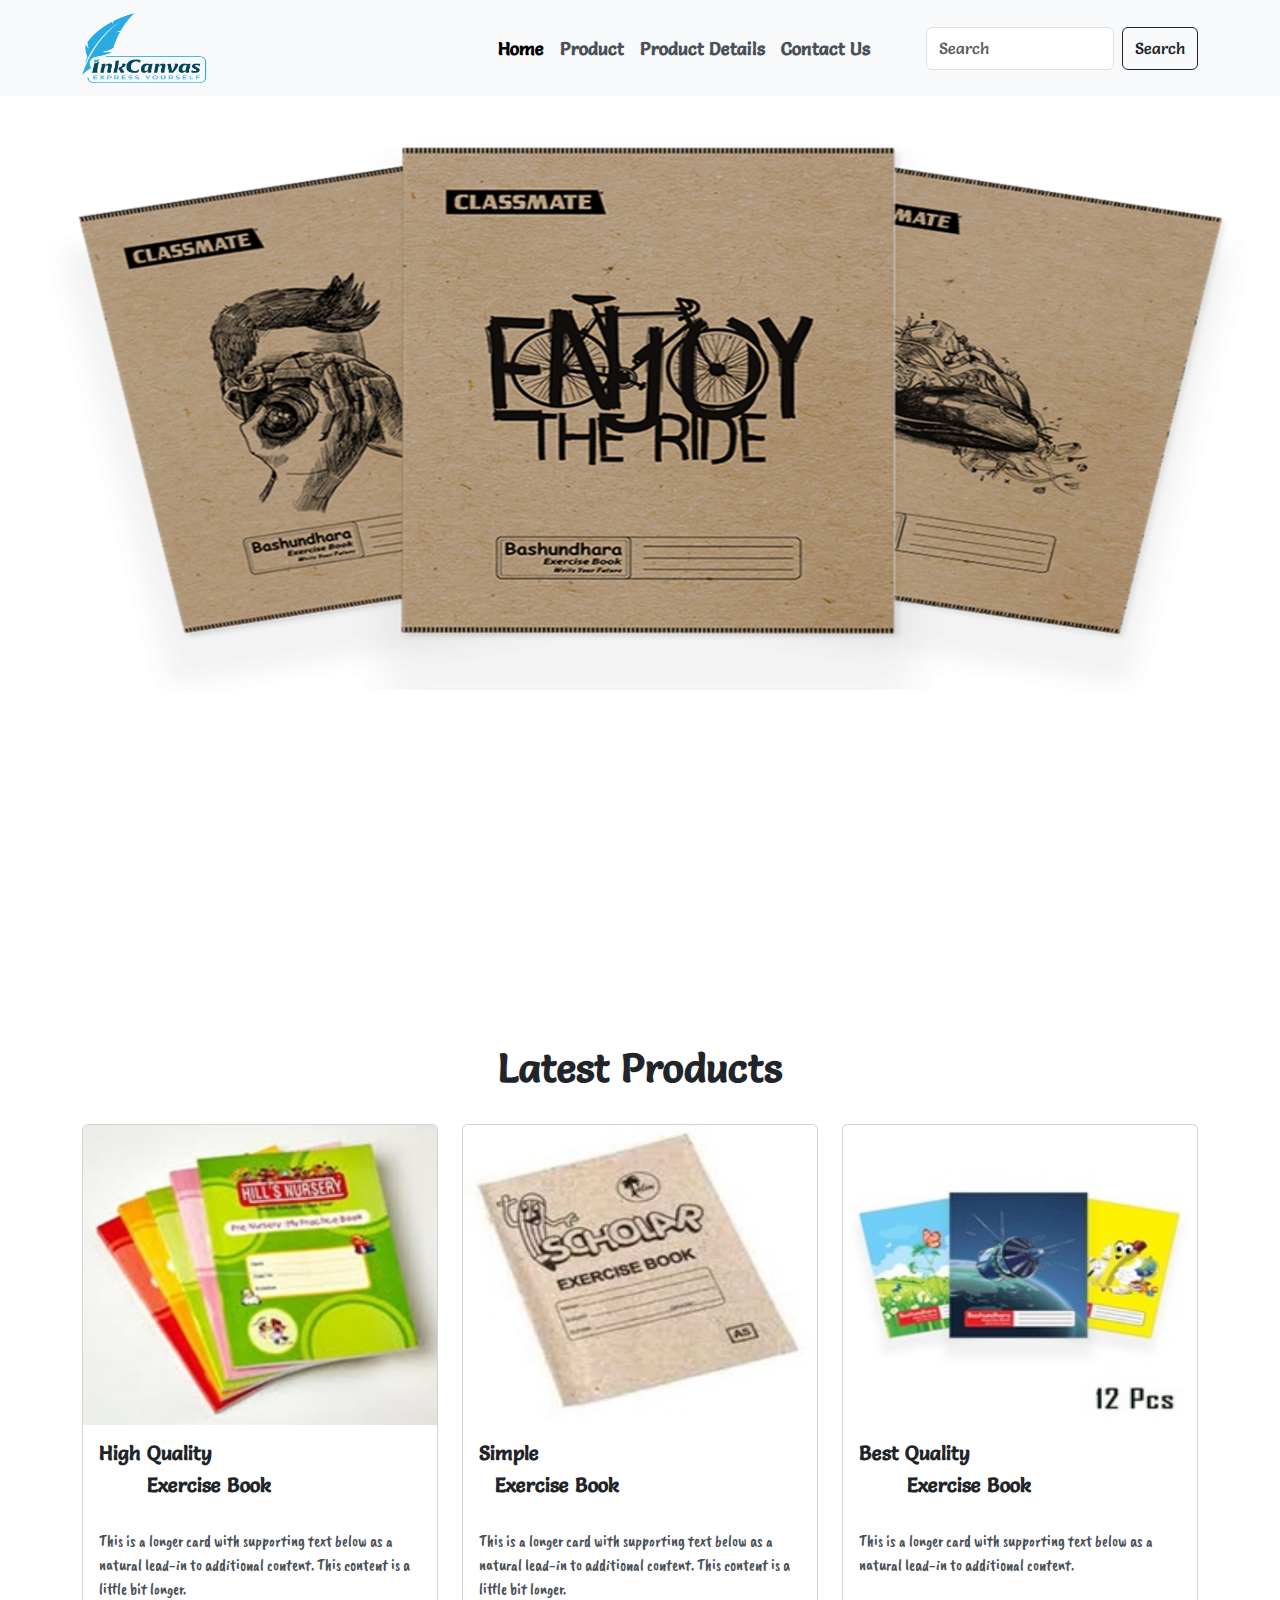
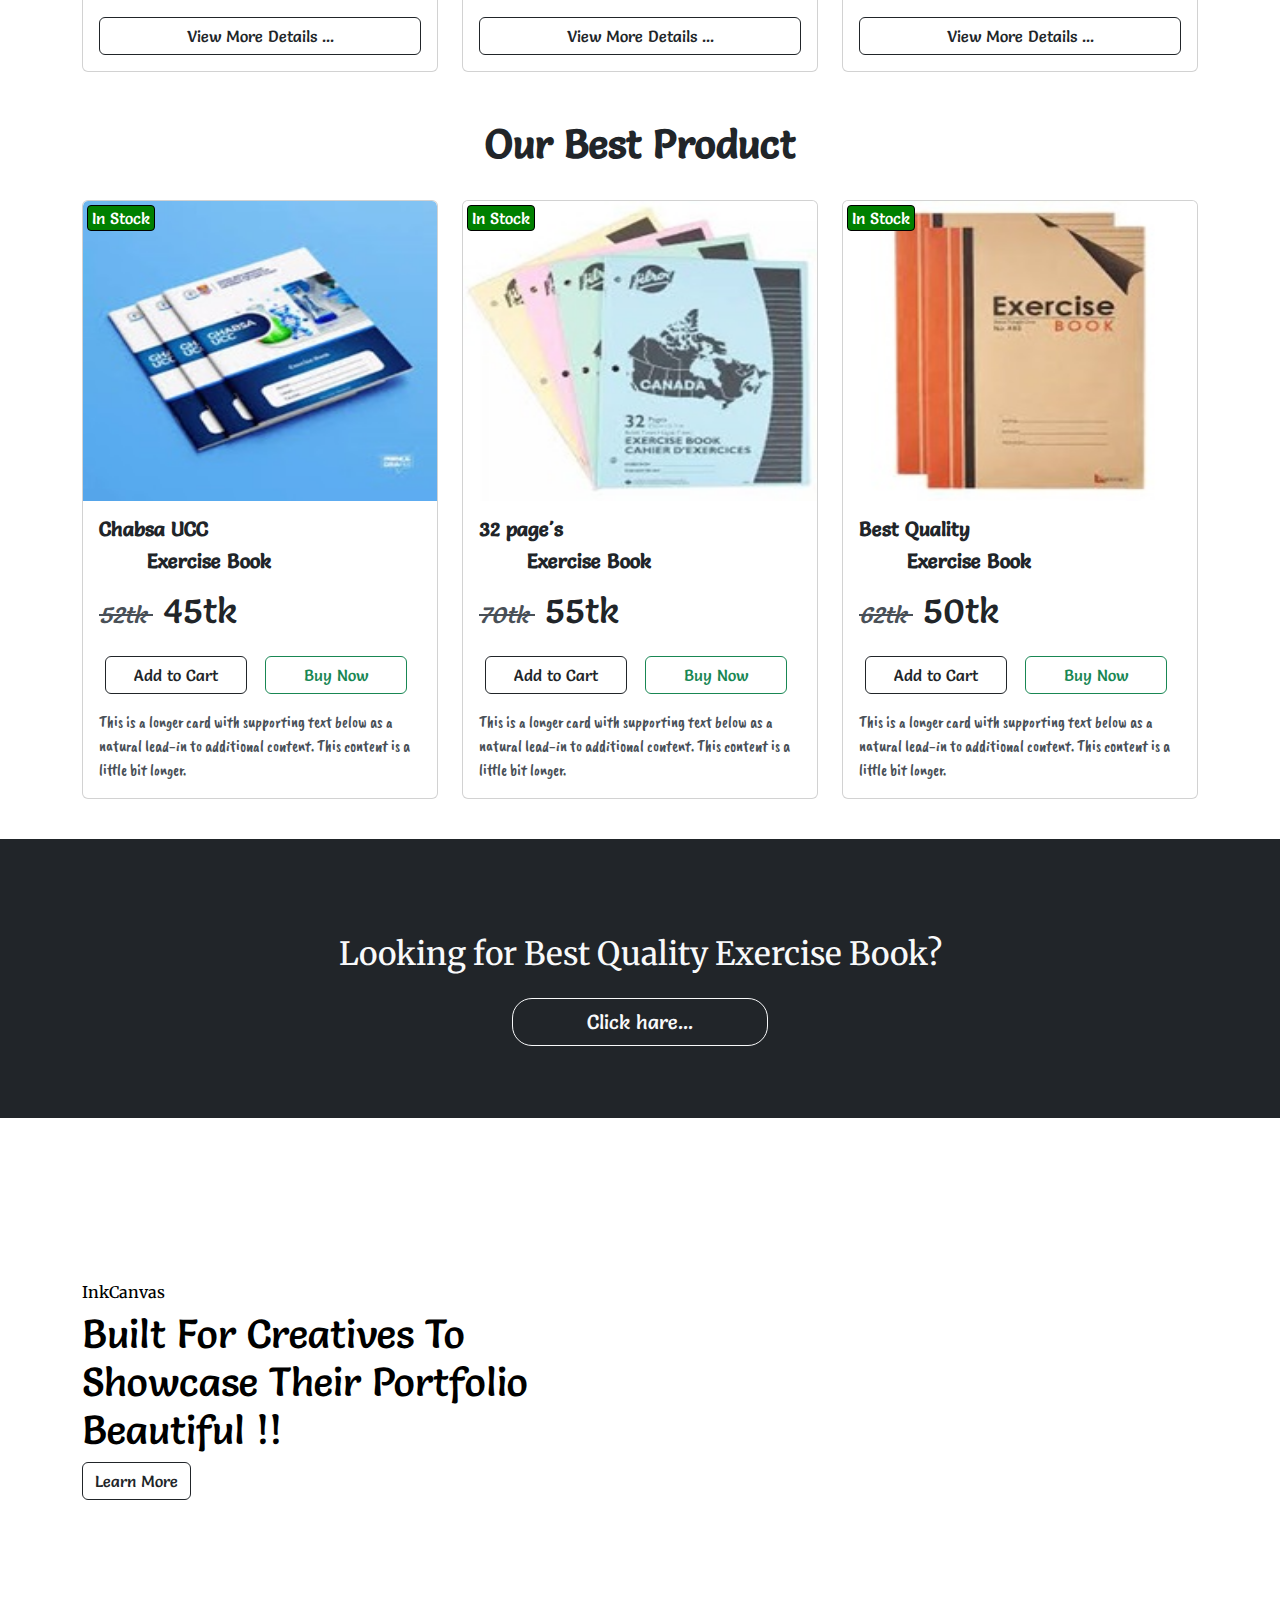
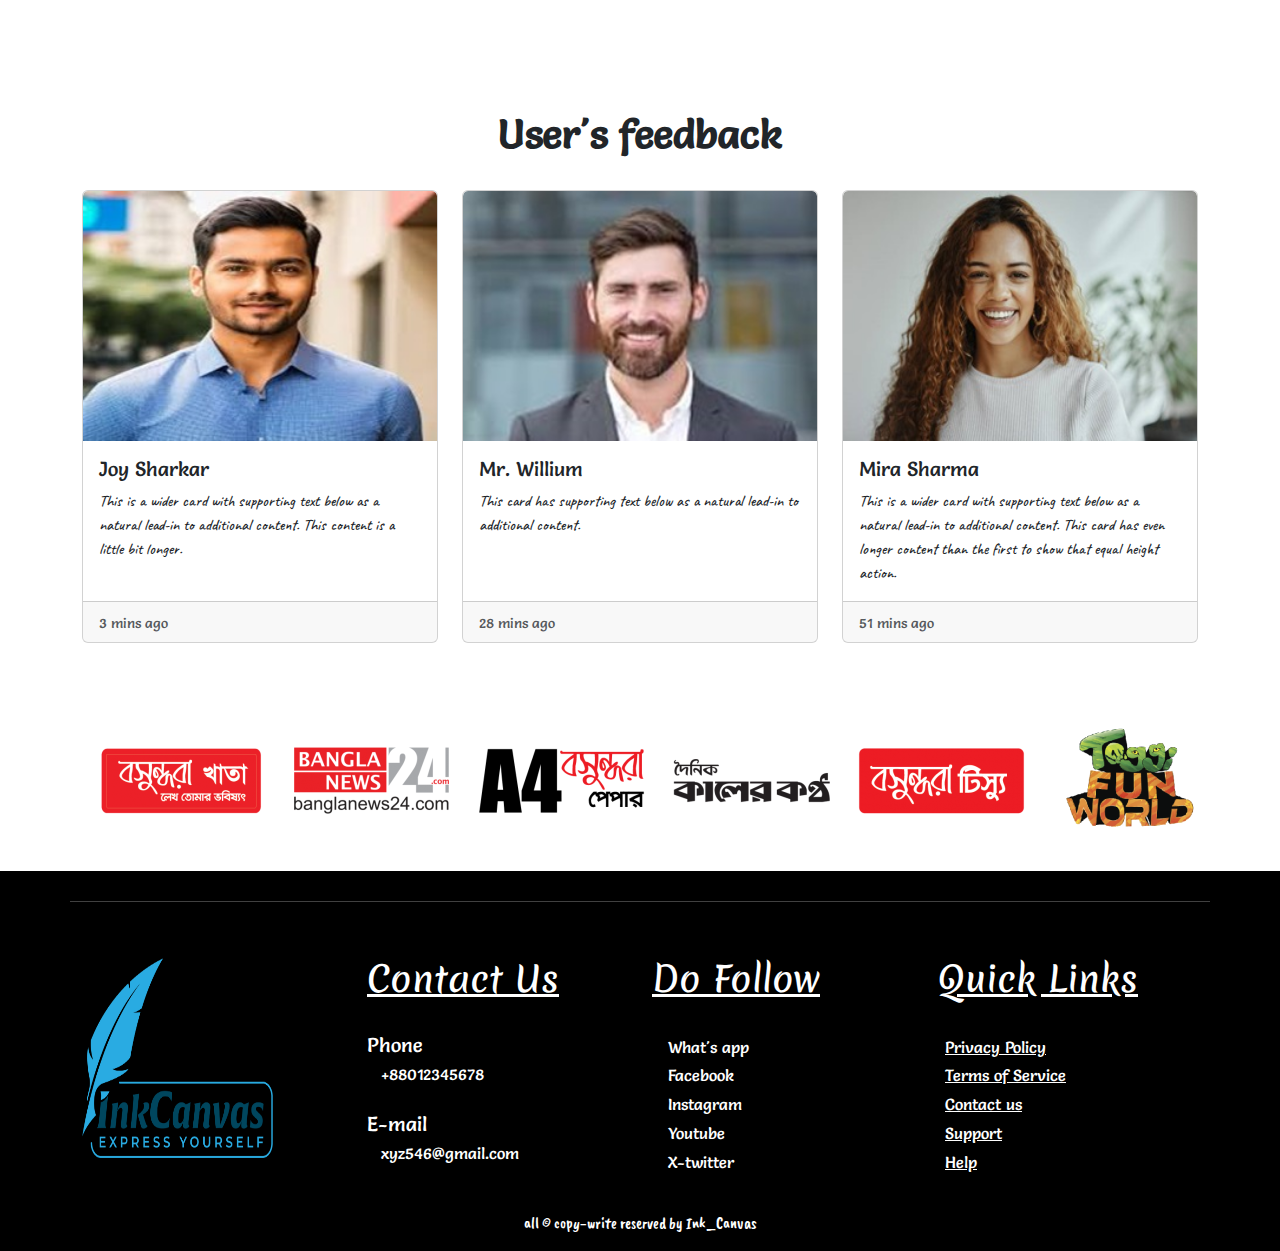
<file: index.html>
<!DOCTYPE html>
<html lang="en-us">
	<head>
    <!--G_--------------{  Meta Code's  }---------------_-->
		<meta charset="UTF-8">
		<meta name="description" content="Demo Web Design">
		<meta name="keywords" content="Ink_canvas, book, exercise book, Note book">
		<meta name="author" content="Bisakto-Rahi">
		<meta name="viewport" content="width=device-width, initial-scale=1.0">
		<meta http-equiv="X-UA-Compatible" content="ie=edge">
		<meta name="robots" content="INDEX, FOLLOW">
		<!--R <meta http-equiv="refresh" content="30"> -->
	<!--//_--------------{  Meta Code's  }---------------_-->
    <!--W_---------------{  Create  Date : 06/02/2025  }---------------_-->
    <!--W_---------------{  Last Update  : 07/02/2025  }---------------_-->
        <title> 
			Ink_Canvas
		</title>
    <!--I_---------------{  Added Favicon   }---------------_-->
		<link rel="icon" href="./Assets/icons/notes.png" type="image/x-icon">
    <!--I_---------------{  My Style Sheet CDN  }---------------_-->
        <link rel="stylesheet" href="./style.css">		<!--Y_---------------{  Just for basic design  }---------------_-->
    <!--I_---------------{  Bootstrap 5 CSS CDN  }---------------_-->
		<link rel="stylesheet" href="https://cdn.jsdelivr.net/npm/bootstrap@5.2.3/dist/css/bootstrap.min.css">
    <!--I_---------------{  Font Awesome Pro-icon CDN  }---------------_-->
		<link rel="stylesheet" href="https://site-assets.fontawesome.com/releases/v6.6.0/css/all.css">
		<link rel="stylesheet" href="https://site-assets.fontawesome.com/releases/v6.6.0/css/sharp-thin.css">
	</head>
	<body>
		<div class="my-website">
        <!--G_---------------{  Start Header section  }---------------_-->
			<header>
			<!--O_---------------{  Navbar section  }---------------_-->
				<nav class="navbar navbar-expand-lg bg-body-tertiary">
					<div class="container">
					  <a class="navbar-brand" href="#">
						<img src="./Assets/logo/logo-2.png" height="70" width="130" alt="logo">
					  </a>
					  <button class="navbar-toggler" type="button" data-bs-toggle="collapse" data-bs-target="#navbarSupportedContent" aria-controls="navbarSupportedContent" aria-expanded="false" aria-label="Toggle navigation">
						<span class="navbar-toggler-icon"></span>
					  </button>
					  <div class="d-flex" id="navbarSupportedContent">
						<ul class="navbar-nav me-5 mb-2 mb-lg-0">
						  <li class="nav-item">
							<a class="nav-link active" aria-current="page" href="./index.html">Home</a>
						  </li>
						  <li class="nav-item">
							<a class="nav-link" href="./product.html">Product</a>
						  </li>
						  <li class="nav-item">
							<a class="nav-link" href="./product_details.html">Product Details</a>
						  </li>
						  <li class="nav-item">
							<a class="nav-link" href="./contact.html">Contact Us</a>
						  </li>
						</ul>
						<form class="d-flex" role="search">
						  <input class="form-control me-2" type="search" placeholder="Search" aria-label="Search">
						  <button class="btn btn-outline-dark" type="submit">Search</button>
						</form>
					  </div>
					</div>
				</nav>
			<!--//_---------------{  Navbar section  }---------------_-->
			<!--O_---------------{  banner section  }---------------_-->
				<div class="banner">
					<div id="carouselExampleFade" class="carousel slide carousel-fade" data-bs-ride="carousel" data-bs-interval="3000">
						<div class="carousel-inner">
						<div class="carousel-item active">
							<img src="./Assets/extra-img/banner-01.png" class="d-block w-100" alt="Banner 01">
						</div>
						<div class="carousel-item">
							<img src="./Assets/extra-img/banner-02.jpg" class="d-block w-100" alt="Banner 02">
						</div>
						<div class="carousel-item">
							<img src="./Assets/extra-img/banner-03.jpg" class="d-block w-100 h-100" alt="Banner 03">
						</div>
						<div class="carousel-item">
							<img src="./Assets/extra-img/banner-04.png" class="d-block w-100 h-100" alt="Banner 04">
						</div>
						</div>
						<button class="carousel-control-prev" type="button" data-bs-target="#carouselExampleFade" data-bs-slide="prev">
						<span class="carousel-control-prev-icon" aria-hidden="true"></span>
						<span class="visually-hidden">Previous</span>
						</button>
						<button class="carousel-control-next" type="button" data-bs-target="#carouselExampleFade" data-bs-slide="next">
						<span class="carousel-control-next-icon" aria-hidden="true"></span>
						<span class="visually-hidden">Next</span>
						</button>
					</div>
				</div>
			<!--//_---------------{  banner section  }---------------_-->
			</header>
        <!--//_---------------{  Header section  }---------------_-->
        <!--G_---------------{  Start Extra content  }---------------_-->
            <section>
			<!--O_---------------{  latest_product section  }---------------_-->
				<div class="latest_product">
					<div class="container">
						<h1 class="center fw-bolder heading pt-5 pb-4">Latest Products</h1>
						<div class="row row-cols-1 row-cols-md-3 g-4">
							<div class="col">
							  <div class="card h-100">
								<img src="./Assets/Product-img/Extra-product-01.jpg" class="card-img-top" alt="..." height="300">
								<div class="card-body">
								  <h5 class="card-title fw-bolder">High Quality</h5>
								  <h5 class="card-title fw-bold px-5 pb-4">Exercise Book</h5>
								  <p class="card-text card-pera">This is a longer card with supporting text below as a natural lead-in to additional content. This content is a little bit longer.</p>
								  <a href="" class="btn btn-outline-dark d-block">View More Details ...</a>
								</div>
							  </div>
							</div>
							<div class="col">
							  <div class="card h-100">
								<img src="./Assets/Product-img/Product-02.jpg" class="card-img-top" alt="..." height="300">
								<div class="card-body">
								  <h5 class="card-title fw-bolder">Simple</h5>
								  <h5 class="card-title fw-bold px-3 pb-4">Exercise Book</h5>
								  <p class="card-text card-pera">This is a longer card with supporting text below as a natural lead-in to additional content. This content is a little bit longer.</p>
								  <a href="" class="btn btn-outline-dark d-block">View More Details ...</a>
								</div>
							  </div>
							</div>
							<div class="col">
							  <div class="card h-100">
								<img src="./Assets/Product-img/Product-03.jpg" class="card-img-top" alt="..." height="300">
								<div class="card-body">
								  <h5 class="card-title fw-bolder">Best Quality</h5>
								  <h5 class="card-title fw-bold px-5 pb-4">Exercise Book</h5>
								  <p class="card-text card-pera pb-4">This is a longer card with supporting text below as a natural lead-in to additional content.</p>
								  <a href="" class="btn btn-outline-dark d-block">View More Details ...</a>
								</div>
							  </div>
							</div>
						</div>
					</div>
				</div>
			<!--//_---------------{  latest_product section  }---------------_-->
			<!--O_---------------{  best_product section  }---------------_-->
				<div class="best_product">
					<div class="container">
						<h1 class="center fw-bolder heading pt-5 pb-4">Our Best Product</h1>
						<div class="row row-cols-1 row-cols-md-3 g-4">
							<div class="col">
							  <div class="card h-100">
								<img src="./Assets/Product-img/Product-04.jpg" class="card-img-top" alt="..." height="300">
								<span class="lable">In Stock</span>
								<div class="card-body">
								  <h5 class="card-title fw-bolder">Chabsa UCC</h5>
								  <h5 class="card-title fw-bold px-5 pb-2">Exercise Book</h5>
								  <h5 class="pb-3"><del class="del-taka">52tk </del> <span class="taka"> &nbsp;45tk</span> </h5>
								  <div class="btn-g">
									  <a href="" class="btn btn-outline-dark"><i class="fa-solid fa-cart-shopping"></i> Add to Cart</a>
									  <a href="" class="btn btn-outline-success"><i class="fa-solid fa-dollar-sign"></i> Buy Now</a>
								  </div>
								  <p class="card-text card-pera  pt-3">This is a longer card with supporting text below as a natural lead-in to additional content. This content is a little bit longer.</p>
								  <!-- <a href="" class="btn btn-outline-dark d-block mt-3">View More Details</a> -->
								</div>
							  </div>
							</div>
							<div class="col">
							  <div class="card h-100">
								<img src="./Assets/Product-img/Product-05.jpg" class="card-img-top" alt="..." height="300">
								<span class="lable">In Stock</span>
								<div class="card-body">
								  <h5 class="card-title fw-bolder">32 page's</h5>
								  <h5 class="card-title fw-bold px-5 pb-2">Exercise Book</h5>
								  <h5 class="pb-3"><del class="del-taka">70tk </del> <span class="taka"> &nbsp;55tk</span> </h5>
								  <div class="btn-g">
									  <a href="" class="btn btn-outline-dark"><i class="fa-solid fa-cart-shopping"></i> Add to Cart</a>
									  <a href="" class="btn btn-outline-success"><i class="fa-solid fa-dollar-sign"></i> Buy Now</a>
								  </div>
								  <p class="card-text card-pera  pt-3">This is a longer card with supporting text below as a natural lead-in to additional content. This content is a little bit longer.</p>
								  <!-- <a href="" class="btn btn-outline-dark d-block mt-3">View More Details</a> -->
								</div>
							  </div>
							</div>
							<div class="col">
							  <div class="card h-100">
								<img src="./Assets/Product-img/Product-06.jpg" class="card-img-top" alt="..." height="300">
								<span class="lable">In Stock</span>
								<div class="card-body">
								  <h5 class="card-title fw-bolder">Best Quality</h5>
								  <h5 class="card-title fw-bold px-5 pb-2">Exercise Book</h5>
								  <h5 class="pb-3"><del class="del-taka">62tk </del> <span class="taka"> &nbsp;50tk</span> </h5>
								  <div class="btn-g">
									  <a href="" class="btn btn-outline-dark"><i class="fa-solid fa-cart-shopping"></i> Add to Cart</a>
									  <a href="" class="btn btn-outline-success"><i class="fa-solid fa-dollar-sign"></i> Buy Now</a>
								  </div>
								  <p class="card-text card-pera  pt-3">This is a longer card with supporting text below as a natural lead-in to additional content. This content is a little bit longer.</p>
								  <!-- <a href="" class="btn btn-outline-dark d-block mt-3">View More Details</a> -->
								</div>
							  </div>
							</div>
						</div>
					</div>
				</div>
			<!--//_---------------{  best section  }---------------_-->
			<!--O_---------------{  About section  }---------------_-->
				<div class="about pt-3">
					<div class="add mt-4 mb-1 py-5 bg-dark">
						<h2 class="fa-2x pt-5 pb-3 text-light pera-2 text-center"> Looking for Best Quality Exercise Book?</h2>
						<div class="btn-div pb-4">
							<a href="./product.html" class="btn btn-outline-light btn-lg pera" id="my-btn-1">Click hare...</a>
						</div>
					 </div>
				</div>
			<!--//_---------------{  About section  }---------------_-->
			<!--O_---------------{  InkCanvas section  }---------------_-->
				<aside>
					<div class="aside-items">
						<div class="container">
							<h6 class="pera-2">InkCanvas</h6>
							<h1>Built For Creatives To <br> Showcase Their Portfolio <br> Beautiful !!</h1>
							<a href="" class="btn btn-outline-dark"> Learn More </a>
						</div>
					</div>
				</aside>
			<!--//_---------------{  FAQ section  }---------------_-->
			<!--O_---------------{  feedback section  }---------------_-->
				<div class="feedback">
					<div class="container pb-5">
						<h1 class="center fw-bolder heading pt-5 pb-4">User's feedback</h1>
						<div class="row row-cols-1 row-cols-md-3 g-4">
							<div class="col">
							  <div class="card h-100">
								<img src="./Assets/extra-img/member-01.jpg" class="card-img-top" alt="..." height="250">
								<div class="card-body">
								  <h5 class="card-title">Joy Sharkar</h5>
								  <p class="card-text">This is a wider card with supporting text below as a natural lead-in to additional content. This content is a little bit longer.</p>
								</div>
								<div class="card-footer">
								  <small class="text-body-secondary">3 mins ago</small>
								</div>
							  </div>
							</div>
							<div class="col">
							  <div class="card h-100">
								<img src="./Assets/extra-img/member-02.jpg" class="card-img-top" alt="..." height="250">
								<div class="card-body">
								  <h5 class="card-title">Mr. Willium</h5>
								  <p class="card-text">This card has supporting text below as a natural lead-in to additional content.</p>
								</div>
								<div class="card-footer">
								  <small class="text-body-secondary">28 mins ago</small>
								</div>
							  </div>
							</div>
							<div class="col">
							  <div class="card h-100">
								<img src="./Assets/extra-img/member-03.jpg" class="card-img-top" alt="..." height="250">
								<div class="card-body">
								  <h5 class="card-title">Mira Sharma</h5>
								  <p class="card-text">This is a wider card with supporting text below as a natural lead-in to additional content. This card has even longer content than the first to show that equal height action.</p>
								</div>
								<div class="card-footer">
								  <small class="text-body-secondary">51 mins ago</small>
								</div>
							  </div>
							</div>
						</div>
					</div>
				</div>
			<!--//_---------------{  feedback section  }---------------_-->
			<!--O_---------------{  Extra Sponsor section  }---------------_-->
				<div class="sponsor py-4">
					<div class="container">
						<div class="row">
							<div class="col-2">
								<img src="./Assets/icons/Sponsor-01.png" alt="Sponsor-01">
							</div>
							<div class="col-2">
								<img src="./Assets/icons/Sponsor-02.png" alt="Sponsor-02">
							</div>
							<div class="col-2">
								<img src="./Assets/icons/Sponsor-03.png" alt="Sponsor-03">
							</div>
							<div class="col-2">
								<img src="./Assets/icons/Sponsor-04.png" alt="Sponsor-04">
							</div>
							<div class="col-2">
								<img src="./Assets/icons/Sponsor-05.png" alt="Sponsor-05">
							</div>
							<div class="col-2">
								<img src="./Assets/icons/Sponsor-06.png" alt="Sponsor-06">
							</div>
						</div>
					</div>
				</div>
			<!--//_---------------{  Extra Sponsor section  }---------------_-->
			</section>
        <!--//_---------------{  Extra content  }---------------_-->
        <!--G_---------------{  Start Footer section  }---------------_-->
            <footer>
				<div class="footer">
					<div class="container">
						<div class="row">
							<hr id="f-hr">
							<div class="col-md-3">
								<img src="./Assets/logo/logo-2.png" alt="Logo" height="200" width="200">
							</div>
							<div class="col-md-3 address">
								<h2>Contact Us</h2>
								<h5>Phone</h5>
								<h6>+88012345678</h6>
								<h5>E-mail</h5>
								<h6>xyz546@gmail.com</h6>
							</div>
							<div class="col-md-3">
								<h2>Do Follow</h2>
								<a href=""><i class="fa-brands px-2 fa-square-whatsapp"></i> What's app</a><br>
								<a href=""><i class="fa-brands px-2 fa-facebook"></i> Facebook</a><br>
								<a href=""><i class="fa-brands px-2 fa-square-instagram"></i> Instagram</a><br>
								<a href=""><i class="fa-brands px-2 fa-youtube"></i> Youtube</a><br>
								<a href=""><i class="fa-brands px-2 fa-square-x-twitter"></i> X-twitter</a><br>
							</div>
							<div class="col-md-3 links">
								<h2>Quick Links</h2>
								<a href="" class="p-2">Privacy Policy</a><br>
								<a href="" class="p-2">Terms of Service</a><br>
								<a href="" class="p-2">Contact us</a><br>
								<a href="" class="p-2">Support</a><br>
								<a href="" class="p-2">Help</a><br>
							</div>
							<p class="sub-heading center">all &copy; copy-write reserved by Ink_Canvas</p>
						</div>
					</div>
				</div>
			</footer>
        <!--//_---------------{  Footer section  }---------------_-->
		</div>
        <!--I_---------------{  My Java Script CDN  }---------------_-->
			<script src="./index.js"></script>
	    <!--I_---------------{  Bootstrap 5 JS CDN  }---------------_-->
			<script src="https://cdn.jsdelivr.net/npm/bootstrap@5.2.3/dist/js/bootstrap.bundle.min.js"></script>
			<script src="https://cdn.jsdelivr.net/npm/@popperjs/core@2.11.6/dist/umd/popper.min.js"></script>
			<script src="https://cdn.jsdelivr.net/npm/bootstrap@5.2.3/dist/js/bootstrap.min.js"></script>
	    <!--//_---------------{  Bootstrap 5 JS CDN  }---------------_-->
	</body>
</html>
</file>
<file: style.css>
@charset "UTF-8";

/*I_---------{  google font-family CDN  }---------- */
@import url('https://fonts.googleapis.com/css2?family=Caveat+Brush&family=Caveat:wght@400..700&family=Merienda:wght@300..900&family=Merriweather:ital,wght@0,300;0,400;0,700;0,900;1,300;1,400;1,700;1,900&family=Salsa&display=swap');

/*W_----------{  Author      :   Bisakto-Rahi  }----------_*/
/*W_----------{  Create      :   06/02/2025    }----------_*/

/*G_--------------{  Start Default Style For all  }--------------_*/
/*-_----------{  My Color Variables  }----------_*/
:root {
  --danger: #dc3545;
  --red: #fc2a1b;
  --dark-red:#db2a1d;
  --pink: #e83e8c;
  --purple: #6f42c1;
  --indigo: #6610f2;
  --primary: #0d6efd;
  --blue: #008cff;
  --dark-blue: #17a2b8;
  --light-blue: #0dcaf0;
  --light-green: #20c997;
  --success: #198754;
  --light-green: #28a745;
  --yellow: #ffc107;
  --orange: #fd7e14;
  --highlight-x: #fff3cd;
  --highlight-y: #ffff5b;
  --black: #000;
  --dark: #212529;
  --gray: #6c757d;
  --white: #ffffff;
  --gray-100: #f8f9fa;
  --gray-200: #e9ecef;
  --gray-300: #dee2e6;
  --gray-400: #ced4da;
  --gray-500: #adb5bd;
  --gray-600: #6c757d;
  --gray-700: #495057;
  --gray-800: #343a40;
  --gray-900: #212529;
  --light-border-color: #dee2e6;
  --dark-border-color: #6c757d;
  /*-_----------{  Website theme Color Variables  }---------_*/
  --Primary-1: #008cff;
  /*-_----------{  Website Font Variables  }----------_*/
  --font-1: "Salsa", cursive;
  --font-2: "Caveat", cursive;
  --font-3: "Caveat Brush", cursive;
  --font-4: "Merienda", cursive;
  --font-5: "Merriweather", serif;
}   /*R_----------{  Last Update   :   07/02/2025   }---------_*/
/*O_----------{ Some Font Class  }---------- */
*{
  font-family: var(--font-1);
}        /*Y_----------{  Font weight : 0nly 400 are available  }---------- */
p{
  font-family: var(--font-2);
  font-weight: 500;
}        /*Y_----------{  Font weight : 400 - 700	are available  }---------- */
.sub-heading{
  font-family: var(--font-3);
}        /*Y_----------{  Font weight : 0nly 400 are available  }---------- */
.pera{
  font-family: var(--font-4);
  font-weight: 600;
}       /*Y_----------{  Font weight : 300 - 900	are available  }---------- */
.pera-2{
  font-family: var(--font-5);
  font-weight: 500;
}       /*Y_----------{  Font weight : 400 - 700	are available  }---------- */
.center{
    text-align: center;
}
.justify{
    text-align: justify;
}
/*//_--------------{  Start Common Style For all  }--------------_*/
/*G_-------------{  Common Style for Full-Website  }---------------_*/
*{
  margin: 0;
  padding: 0;
}
*,
*::after,
*::before{
  box-sizing: border-box;
}
:hover,
:active,
:focus{
  outline: 0;
  outline-offset: 0;
}
a,
a:hover{
  text-decoration: none;
}
body{
  max-width: 1600px;
  font-size: 100%;
  font-family: var(--my-font-1);
  line-height: 1.5;
  color: var(--gray-900);
  background-color: var(--white);
  overflow-x: hidden;
}
/*O_----------{  scrollbar style  }---------- */
html{
  scroll-behavior: smooth;
}
::-webkit-scrollbar{
  width: 0.625rem;
}
::-webkit-scrollbar-track{
  background-color: var(--white);
}
::-webkit-scrollbar-thumb{
  background-color: var(--black);
}
/*//_--------------{  Default Style For all  }--------------_*/
/*G_--------------{  Start Header Section Style  }--------------_*/
/*-----{ Navbar style }------ */
.navbar-nav .nav-item a{
  font-size: 18px;
  color: var(--gray-700);
  font-weight: 600;
  transition: 0.4s;
}
.navbar-nav .nav-item a:hover{
  font-size: 20px;
  color: var(--gray-900);
  font-weight: 700;
}
/*O_----------------{  Banner Section style  }---------------- */
.carousel-inner{
  height: 100vh;
}
.carousel-item img{
  height: 100%;
  object-fit: cover;
}
/*//_--------------{  Header Section Style  }--------------_*/
/*y_--------------{  Start Extra Section Style  }---------------_*/
/*g_-----------------{  Home Page Style  }------------------_*/
/*-----{ Section heading }------ */
.heading{
  font-size: 40px;
}
/*O_----------------{  Cover Photo style  }---------------- */
.about-banner img{
  height: 350px;
  width: 100%;
}
.img-div img{
  position: relative;
}
.heading-div{
  position: absolute;
  top: 200px;
  left: 70px;
}
.heading-div h2{
  font-size: 40px;
  font-weight: 800;
  color: var(--gray-900);
}
/*O_-------------{ card common style }-------------- */
.card-pera{
  font-family: var(--font-3);
  color: var(--gray-700);
}
.del-taka{
  color: var(--gray-700);
  font-size: 24px;
  font-style: italic;
}
.taka{
  font-size: 36px;
}
.btn-g{
  width: 98%;
}
.btn-g .btn{
  margin: 0px 2%;
  width: 45%;
}
.card {
  position: relative;
  overflow: hidden;
  transition: transform 0.3s ease; /* Add transition to the card */
}
.card-img-top {
  transition: transform 0.3s ease;
}
.card:hover {
  transform: scale(1.1); /* Scale the entire card */
}
.card:hover .card-img-top {
  transform: scale(1.1); /* Scale the image as well */
}
.card-body {
  position: relative;
  z-index: 1;
}
.card:hover{
	box-shadow: 2px 3px 10px var(--gray-400);
}
.col img{
  position: relative;
}
.lable{
  position: absolute;
  background-color: green;
  margin: 4px;
  border-radius: 4px;
  border:1px solid black;
  color: #ffffff;
  padding: 0px 4px;
}
#my-lable{
  background-color: var(--red);
}
/*O_-------------{ about section style }-------------- */
#my-btn-1{
  border-radius: 20px;
  width: 100%;
}
.btn-div{
  width: 20%;
  margin: auto;
}
/*O_-------------{ aside section style }-------------- */
aside{
  background-image: url('./Assets/extra-img/background-cover.jpg');
  background-position: center;
  background-repeat: no-repeat;
  background-size: cover;
  background-attachment: fixed;
  height: 60vh;
}
.aside-items{
  color: var(--black);
  display: flex;
  align-items: center;
  height: 60vh;
}
/*g_----------------{  Product page style  }---------------- */
/*g_----------------{  Product Details page style  }---------------- */
/* --=---{ 1st col style}------- */ 
.bg-gray{
  background-color: var(--gray-100);
}
.detalis img{
  transition: 0.3s;
}
.detalis img:hover{
  transform: scale(1.2);
}
/* --=---{ 2nd col style}------- */ 
.product-details h6{
  color: var(--gray-700);
}
.product-details .text-italic{
  font-style: italic;
  color: var(--gray-900);
  padding: 4px;
  font-size: 18px;
}
.w-35{
  width: 35%;
}
/* --=---{ 3rd col style}------- */ 
.description p{
  font-family: var(--font-1) !important;
  font-size: 14px;
  color: var(--gray-800);
}
.float-left{
  float: right;
}
.gray-pera{
  font-size: 18px;
  /* color: var(--gray-800); */
}



/*g_----------------{  Contact Us page style  }---------------- */
.contact-bg{
  background-color: var(--gray-200);
}
.my-label{
  color: var(--gray-700);
}
.my-btn{
  width: 30%;
  border-radius: 20px !important;
  margin-left: 20px;
}
/*//_--------------{  Extra Section Style  }-------------_*/
/*G_--------------{  Start Footer Section Style  }---------------_*/
footer{
  background-color: var(--black);
  color: var(--white);
  padding-bottom: 0px;
}
.footer{
  padding: 30px 10px 0px 10px;
}
.footer .row h2{
  font-family:"Merienda", cursive;
  font-size: 35px;
  text-decoration: underline;
  padding-bottom: 25px;
}
.footer .row a{
  text-decoration: none;
  color: var(--white);
  line-height: 1.8;
}
.footer .row a:hover{
  color: #2a7fff;
  font-size: 18px;
}
.footer .row .links a{
  text-decoration: underline;
}
.footer .row .links a:hover{
  text-decoration: none;
}
.footer .row .address h6{
  transition: 0.6s;
  margin-left: 14px;
  padding-bottom: 20px;
}
.footer .row .address h6:hover{
  color: var(--red);
}
.footer .row #f-hr {
  padding: 20px;
}
.footer .row p{
  padding-top: 20px;
}
/*//_--------------{  Footer Section Style  }--------------_*/
</file>
